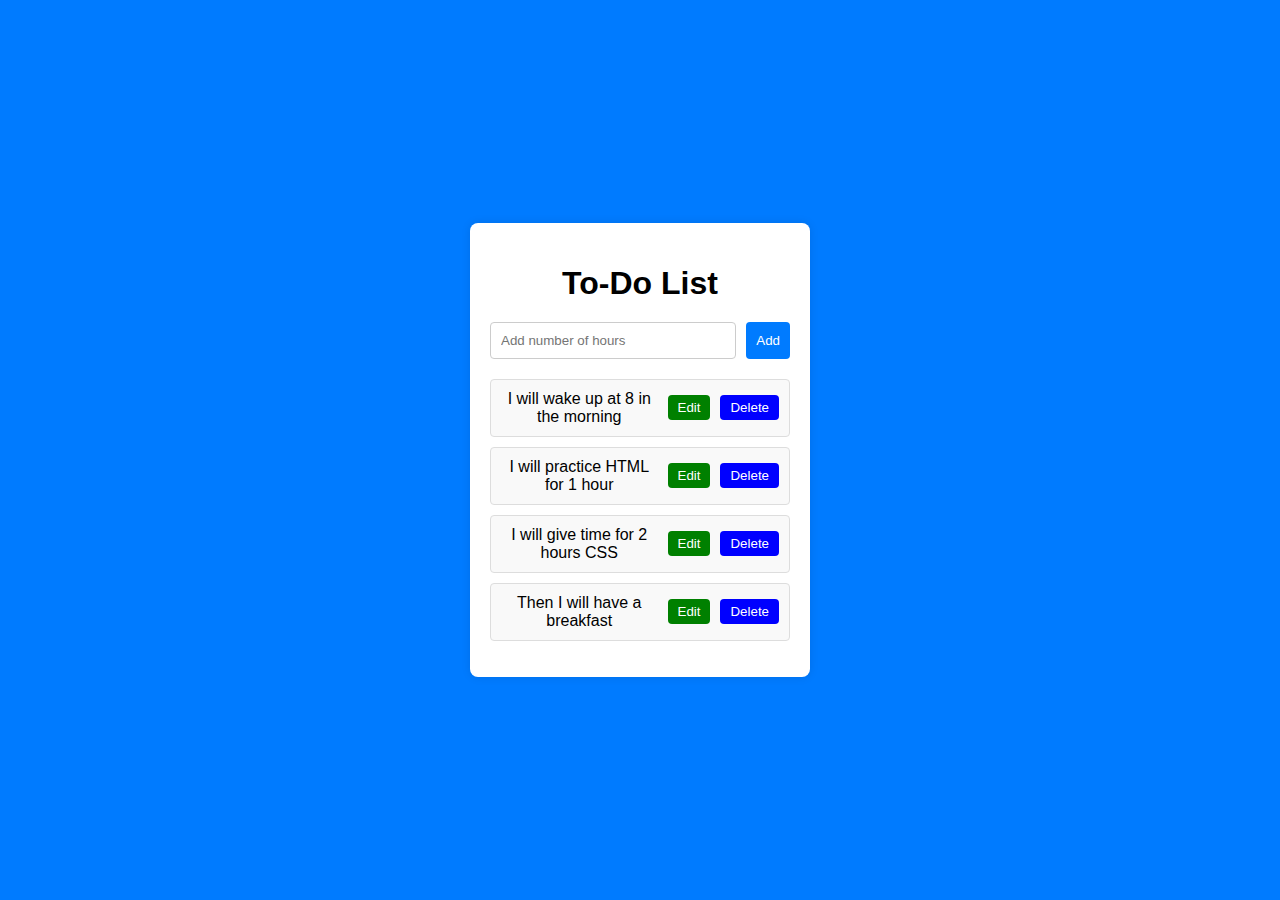
<file: index.html>
<!DOCTYPE html>
<html lang="en">
<head>
    <meta charset="UTF-8">
    <meta name="viewport" content="width=device-width, initial-scale=1.0">
    <link rel="stylesheet" href="css/lists.css">
    <title>To-Do List App</title>
</head>
<body>
    <div class="container">
        <h1>To-Do List</h1>
        <div class="input-container">
            <input type="text" id="task-input" placeholder="Add number of hours">
            <button id="add-task-btn">Add</button>
        </div>
        <ul id="task-list">
            <li>
                <span>I will wake up at 8 in the morning</span>
                <button class="edit-btn">Edit</button>
                <button class="delete-btn">Delete</button>
            </li>
            <li>
                <span>I will practice HTML for 1 hour</span>
                <button class="edit-btn">Edit</button>
                <button class="delete-btn">Delete</button>
            </li>
            <li>
                <span>I will give time for 2 hours CSS</span>
                <button class="edit-btn">Edit</button>
                <button class="delete-btn">Delete</button>
            </li>
            <li>
                <span>Then I will have a breakfast</span>
                <button class="edit-btn">Edit</button>
                <button class="delete-btn">Delete</button>
            </li>
        </ul>
    </div>
    <script src="javascript/lists.js"></script>

</body>
</html>
</file>
<file: css/lists.css>
body {
    font-family: Arial, sans-serif;
    background-color: #007bff;
    display: flex;
    justify-content: center;
    align-items: center;
    height: 100vh;
    margin: 0;
}

.container {
    background: #fff;
    padding: 20px;
    border-radius: 8px;
    box-shadow: 0 0 10px rgba(0, 0, 0, 0.1);
    width: 300px;
    text-align: center;
}

h1 {
    margin-bottom: 20px;
}

.input-container {
    display: flex;
    margin-bottom: 20px;
}

input[type="text"] {
    flex: 1;
    padding: 10px;
    border: 1px solid #ccc;
    border-radius: 4px;
    outline: none;
}

button {
    padding: 10px;
    background: #007bff;
    border: none;
    color: white;
    border-radius: 4px;
    cursor: pointer;
    margin-left: 10px;
}

button:hover {
    background: #0056b3;
}

ul {
    list-style: none;
    padding: 0;
}

li {
    background: #f9f9f9;
    padding: 10px;
    border: 1px solid #ddd;
    border-radius: 4px;
    display: flex;
    justify-content: space-between;
    align-items: center;
    margin-bottom: 10px;
}

li .edit-btn {
    background: green;
    color: white;
    padding: 5px 10px;
    border-radius: 4px;
}

li .delete-btn {
    background: blue;
    color: white;
    padding: 5px 10px;
    border-radius: 4px;
}

li .edit-btn:hover {
    background: darkgreen;
}

li .delete-btn:hover {
    background: darkblue;
}
</file>
